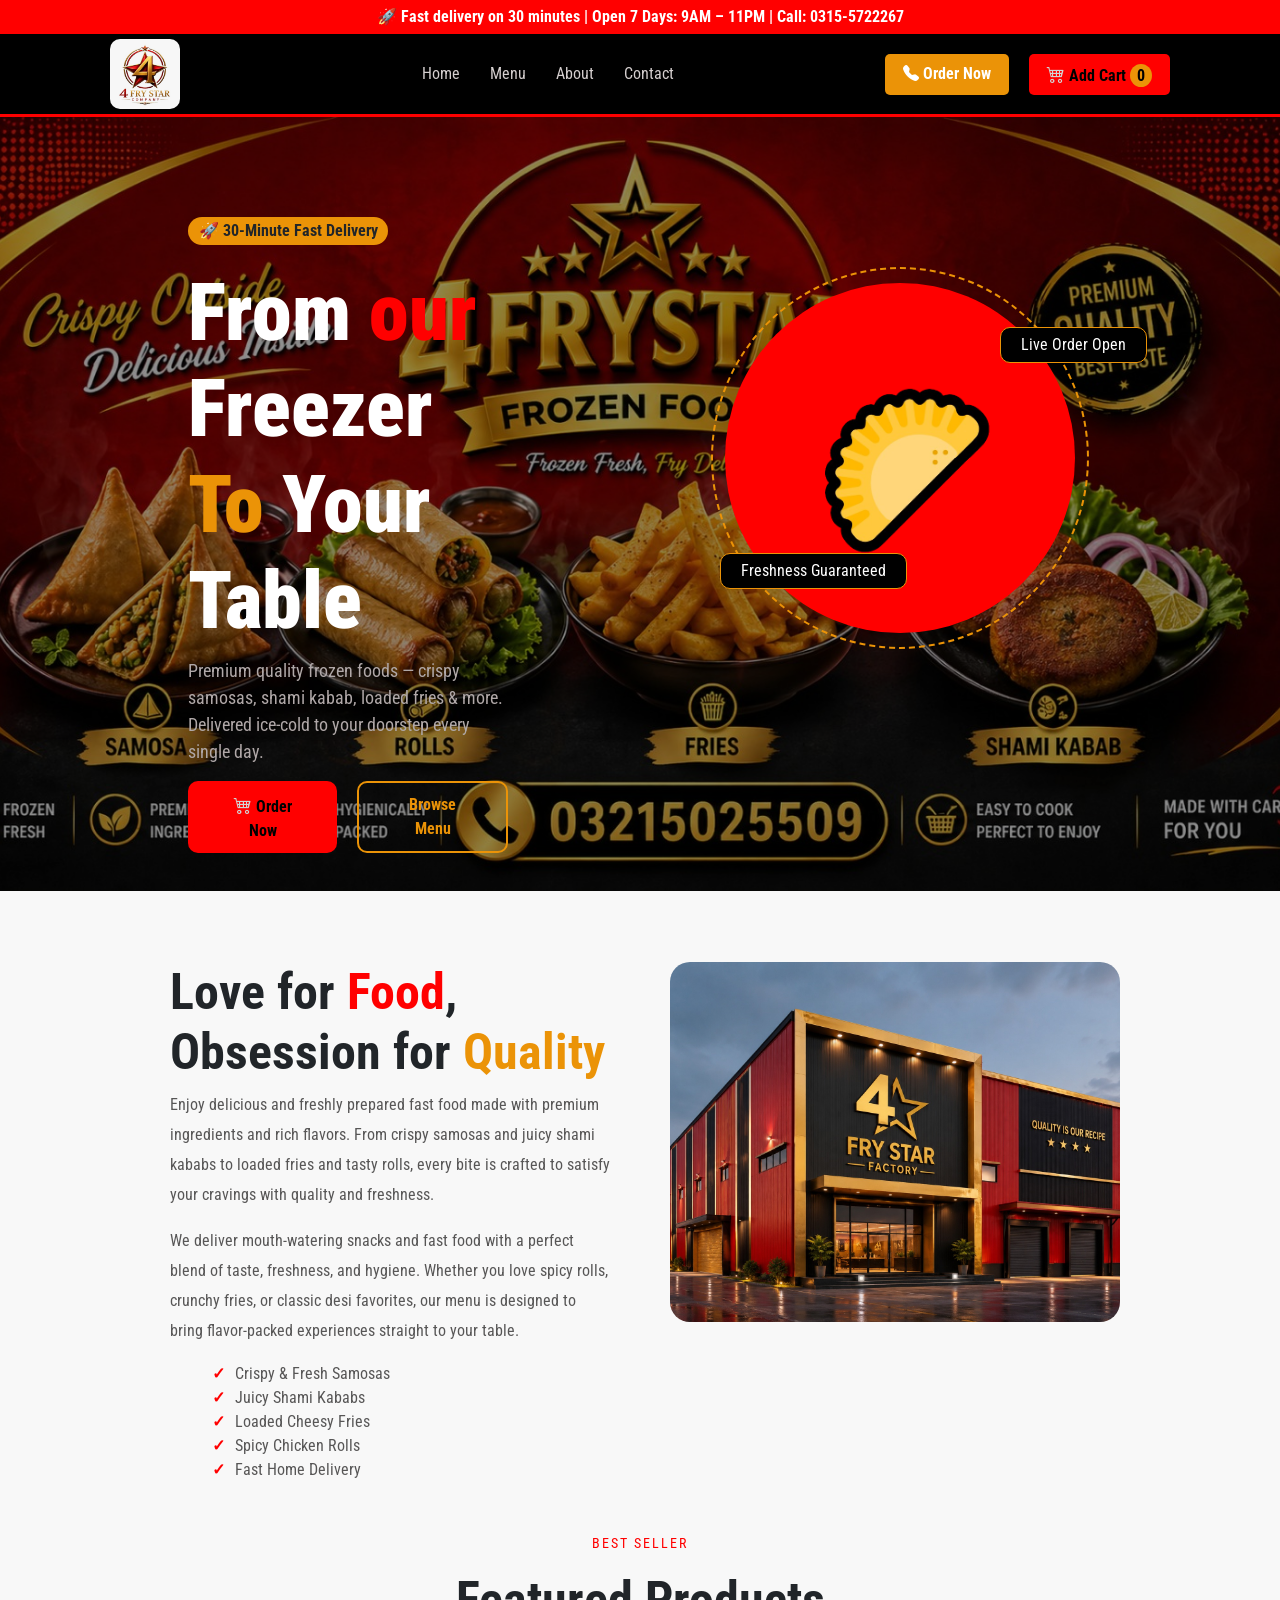
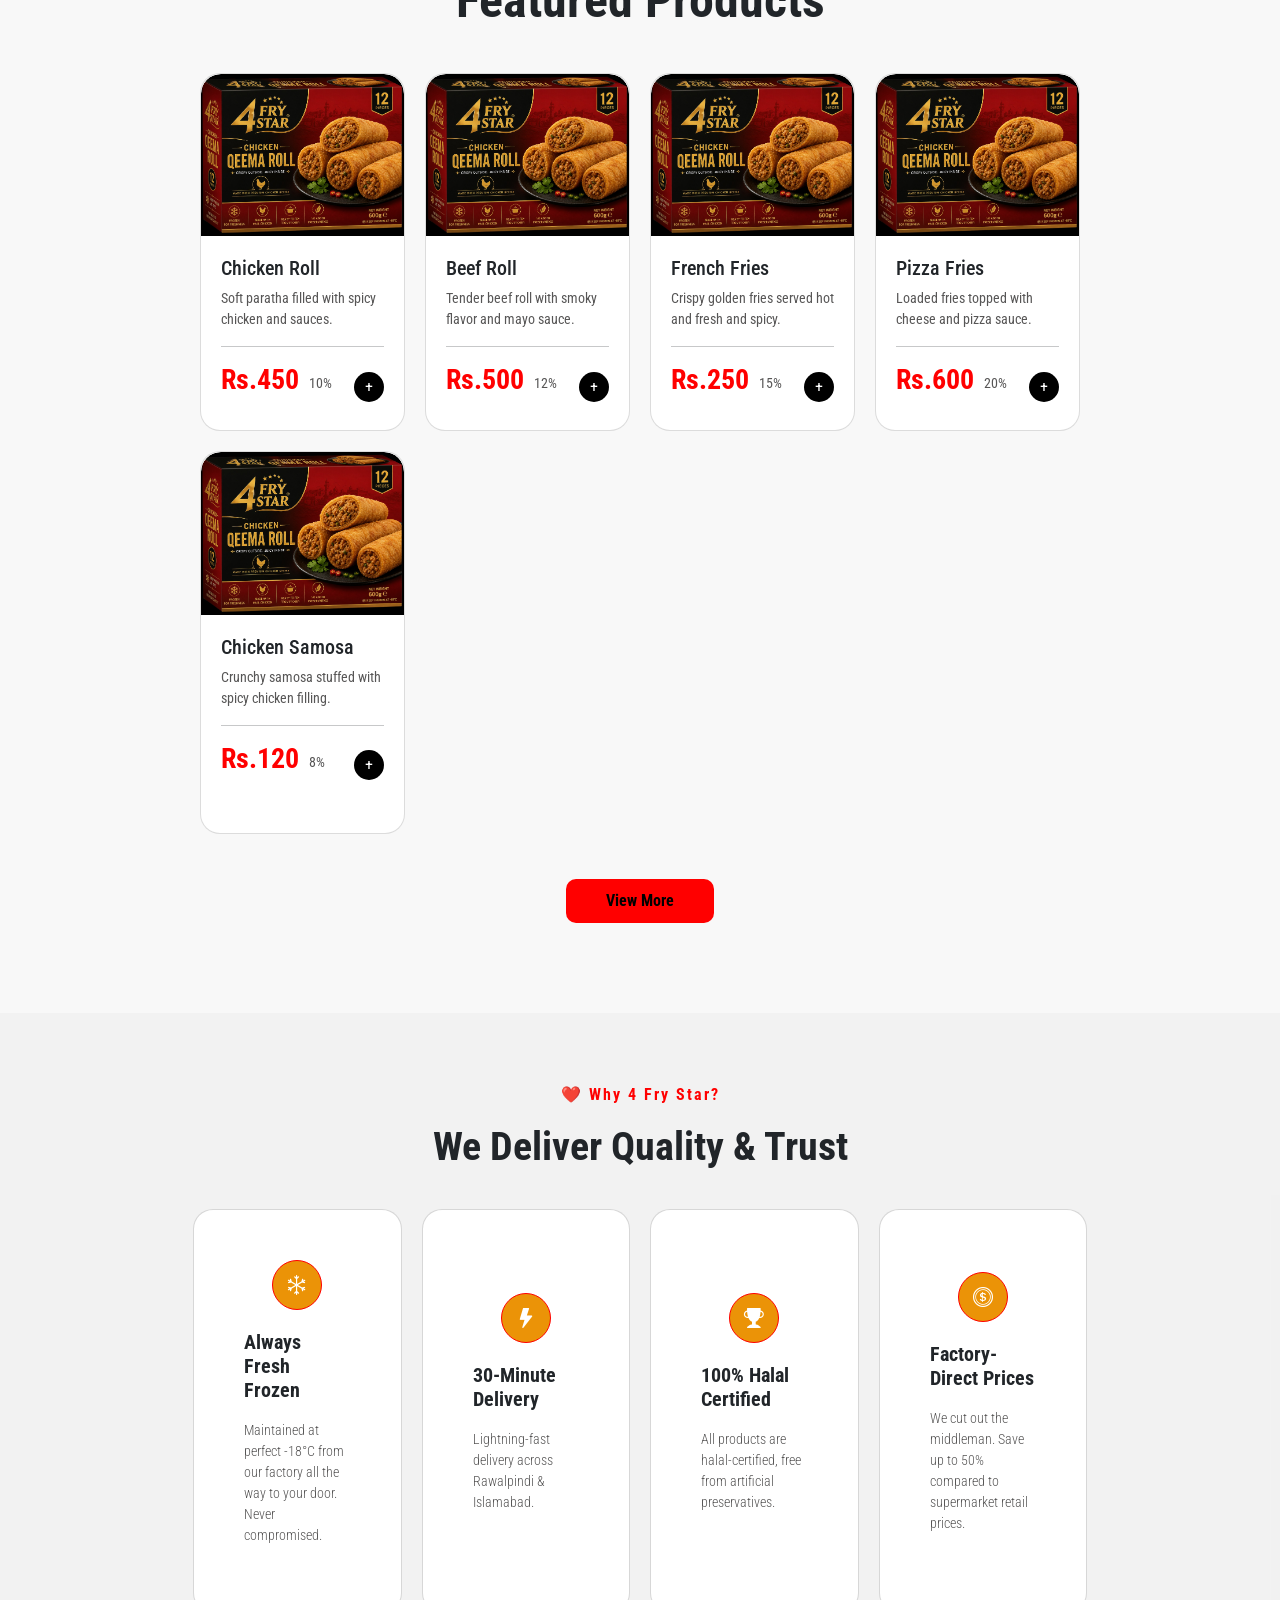
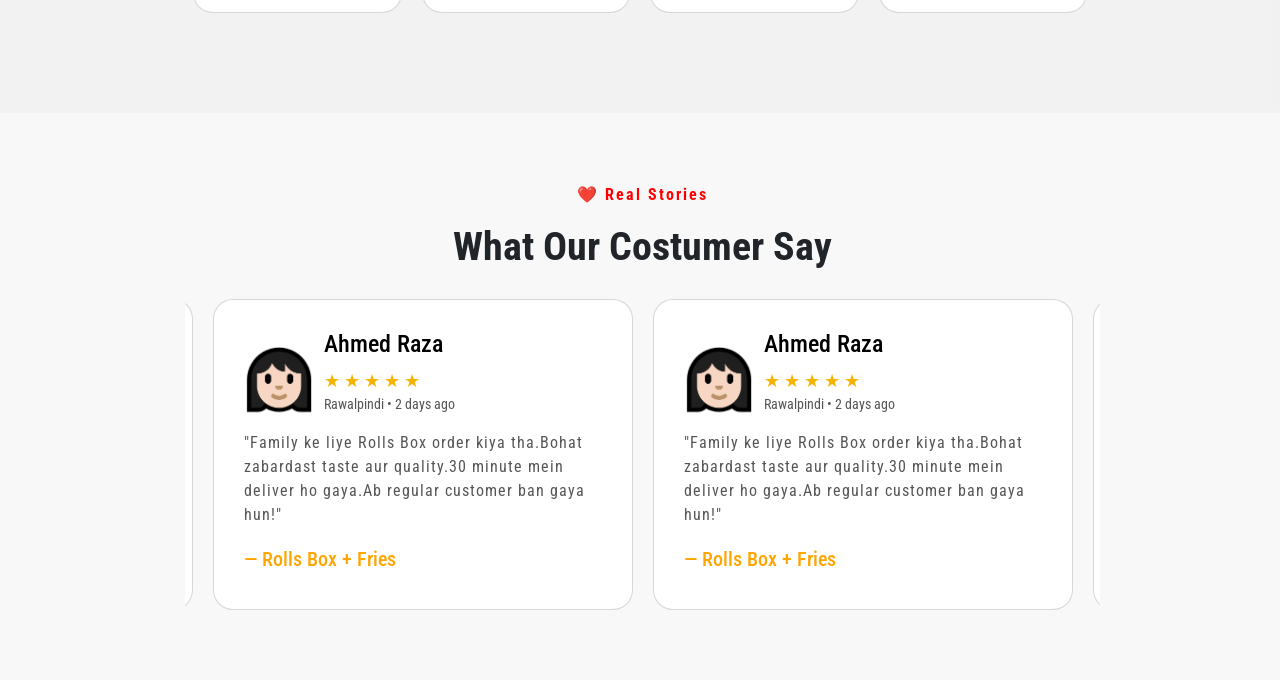
<file: index.html>
<!DOCTYPE html>
<html lang="en">
<head>
    <meta charset="UTF-8">
    <meta name="viewport" content="width=device-width, initial-scale=1.0">
    <title>Document</title>
    <link rel="preconnect" href="https://fonts.googleapis.com">
    <link rel="preconnect" href="https://fonts.gstatic.com" crossorigin>
    <link href="https://fonts.googleapis.com/css2?family=Roboto+Condensed:wght@300;400;500;700&display=swap" rel="stylesheet">
    <link href="https://cdn.jsdelivr.net/npm/bootstrap@5.2.3/dist/css/bootstrap.min.css" rel="stylesheet" integrity="sha384-rbsA2VBKQhggwzxH7pPCaAqO46MgnOM80zW1RWuH61DGLwZJEdK2Kadq2F9CUG65" crossorigin="anonymous">
    <link rel="stylesheet" href="https://cdn.jsdelivr.net/npm/bootstrap-icons@1.13.1/font/bootstrap-icons.min.css">
    <link rel="stylesheet" href="index.css">
</head>
<body>
    <header class="header">
        <p>🚀 Fast delivery on 30 minutes  |  Open 7 Days: 9AM – 11PM  |  Call: 0315-5722267</p>
    </header>
    <nav class="nav-con">
        <img src="logo.jpeg" alt="">
        <ul>
            <a href="index.html">Home</a>
            <a href="menu.html">Menu</a>
            <a href="about.html">About</a>
            <a href="contact.html">Contact</a>
        </ul>
        <div>
            <button class="order"><i class="bi bi-telephone-fill"></i> Order Now</button>
            <a href="cart.html" class="add-cart"><i class="bi bi-cart4"></i> Add Cart <span id="count">0</span></a>
        </div>
    </nav>
    
    <div class="hero-section">
        <div class="overlay">
            <div class="hero-left">
                <div class="delivery">🚀 30-Minute Fast Delivery</div>
                <h1>From  <span style="color: red;">our</span> Freezer  <span style="color: rgb(235, 147, 7);">To</span> Your Table</h1>
                <p>Premium quality frozen foods — crispy samosas, shami kabab, loaded fries & more. Delivered ice-cold to your doorstep every single day.</p>
                <div class="btn-con">
                    <button class="order-btn"><i class="bi bi-cart4"></i> Order Now</button>
                    <button class="browse-menu">Browse Menu</button>
                </div>
            </div>
            <div class="hero-right">
                <div class="deshed-border">
                    <div class="image-con">
                        <img src="hero-right.png">
                    </div>
                </div>
                <span class="live-order">Live Order Open</span>
                <span class="fresh">Freshness Guaranteed</span>
            </div>
            </div>
        </div>

        <div class="fry-star">
            <div class="about-content">
                <h1>Love for <span style="color: red;">Food</span>, Obsession for <span style="color: rgb(235, 147, 7);">Quality</span></h1>
                <p>Enjoy delicious and freshly prepared fast food made with premium ingredients and rich flavors. From crispy samosas and juicy shami kababs to loaded fries and tasty rolls, every bite is crafted to satisfy your cravings with quality and freshness.</p>
                <p>We deliver mouth-watering snacks and fast food with a perfect blend of taste, freshness, and hygiene. Whether you love spicy rolls, crunchy fries, or classic desi favorites, our menu is designed to bring flavor-packed experiences straight to your table.</p>
                <ul>
                    <li>Crispy & Fresh Samosas</li>
                    <li>Juicy Shami Kababs</li>
                    <li>Loaded Cheesy Fries</li>
                    <li>Spicy Chicken Rolls</li>
                    <li>Fast Home Delivery</li>
                </ul>
            </div>
            <div class="about-img">
                <img src="Factory-img.jpeg" alt="">
            </div>
        </div>
        
        <div class="product">
            <p>BEST SELLER</p>
            <h1>Featured Products</h1>
        </div>
        
        <div class="product-con"></div>

        <div class="more-item">
            <a href="menu.html" >View More</a>
        </div>

        <div class="trust-con">
            <div class="trust-div">
                <p>❤️ Why 4 Fry Star?</p>
                <h1>We Deliver Quality & Trust</h1>
            </div>
            <div class="trust-card">
                <div class="cardd">
                    <i class="bi bi-snow"></i>
                    <h5>Always Fresh Frozen</h5>
                    <p>Maintained at perfect -18°C from our factory all the way to your door. Never compromised.</p>
                </div>
                <div class="cardd">
                    <i class="bi bi-lightning-fill"></i>
                    <h5>30-Minute Delivery</h5>
                    <p>Lightning-fast delivery across Rawalpindi & Islamabad.</p>
                </div>
                <div class="cardd">
                    <i class="bi bi-trophy-fill"></i>
                    <h5>100% Halal Certified</h5>
                    <p>All products are halal-certified, free from artificial preservatives.</p>
                </div>
                <div class="cardd">
                    <i class="bi bi-coin"></i>
                    <h5>Factory-Direct Prices</h5>
                    <p>We cut out the middleman. Save up to 50% compared to supermarket retail prices.</p>
                </div>
            </div>
        </div>

        <div class="review-con">
            <div class="review-head">
                <div class="trust-div">
                    <p>❤️ Real Stories</p>
                    <h1>What Our Costumer Say</h1>
                </div>
            </div>
            <div class="reviews">
                <div class="review-card">
                    <div class="profile-con">
                        <img src="r-pic.png" class="profile-img">
                        <div class="profile-data">
                            <h2>Ahmed Raza</h2>
                            <div class="stars"> ★ ★ ★ ★ ★</div>
                            <p>Rawalpindi • 2 days ago</p>
                        </div>
                    </div>
                    <div class="review-text">
                        "Family ke liye Rolls Box order kiya tha.Bohat zabardast taste aur quality.30 minute mein deliver ho gaya.Ab regular customer ban gaya hun!"
                    </div>
                    <h3 class="food-name">— Rolls Box + Fries</h3>
                </div>
                <div class="review-card">
                    <div class="profile-con">
                        <img src="r-2.png" class="profile-img">
                        <div class="profile-data">
                            <h2>Ahmed Raza</h2>
                            <div class="stars"> ★ ★ ★ ★ ★</div>
                            <p>Rawalpindi • 2 days ago</p>
                        </div>
                    </div>
                    <div class="review-text">
                        "Family ke liye Rolls Box order kiya tha.Bohat zabardast taste aur quality.30 minute mein deliver ho gaya.Ab regular customer ban gaya hun!"
                    </div>
                    <h3 class="food-name">— Rolls Box + Fries</h3>
                </div>
                <div class="review-card">
                    <div class="profile-con">
                        <img src="r-2.png" class="profile-img">
                        <div class="profile-data">
                            <h2>Ahmed Raza</h2>
                            <div class="stars"> ★ ★ ★ ★ ★</div>
                            <p>Rawalpindi • 2 days ago</p>
                        </div>
                    </div>
                    <div class="review-text">
                        "Family ke liye Rolls Box order kiya tha.Bohat zabardast taste aur quality.30 minute mein deliver ho gaya.Ab regular customer ban gaya hun!"
                    </div>
                    <h3 class="food-name">— Rolls Box + Fries</h3>
                </div>
                <div class="review-card">
                    <div class="profile-con">
                        <img src="r-2.png" class="profile-img">
                        <div class="profile-data">
                            <h2>Ahmed Raza</h2>
                            <div class="stars"> ★ ★ ★ ★ ★</div>
                            <p>Rawalpindi • 2 days ago</p>
                        </div>
                    </div>
                    <div class="review-text">
                        "Family ke liye Rolls Box order kiya tha.Bohat zabardast taste aur quality.30 minute mein deliver ho gaya.Ab regular customer ban gaya hun!"
                    </div>
                    <h3 class="food-name">— Rolls Box + Fries</h3>
                </div>
                <div class="review-card">
                    <div class="profile-con">
                        <img src="r-pic.png" class="profile-img">
                        <div class="profile-data">
                            <h2>Ahmed Raza</h2>
                            <div class="stars"> ★ ★ ★ ★ ★</div>
                            <p>Rawalpindi • 2 days ago</p>
                        </div>
                    </div>
                    <div class="review-text">
                        "Family ke liye Rolls Box order kiya tha.Bohat zabardast taste aur quality.30 minute mein deliver ho gaya.Ab regular customer ban gaya hun!"
                    </div>
                    <h3 class="food-name">— Rolls Box + Fries</h3>
                </div>
                <div class="review-card">
                    <div class="profile-con">
                        <img src="r-pic.png" class="profile-img">
                        <div class="profile-data">
                            <h2>Ahmed Raza</h2>
                            <div class="stars"> ★ ★ ★ ★ ★</div>
                            <p>Rawalpindi • 2 days ago</p>
                        </div>
                    </div>
                    <div class="review-text">
                        "Family ke liye Rolls Box order kiya tha.Bohat zabardast taste aur quality.30 minute mein deliver ho gaya.Ab regular customer ban gaya hun!"
                    </div>
                    <h3 class="food-name">— Rolls Box + Fries</h3>
                </div>
            </div>
        </div>
        

<script src="index.js"></script>
</body>
</html>
</file>
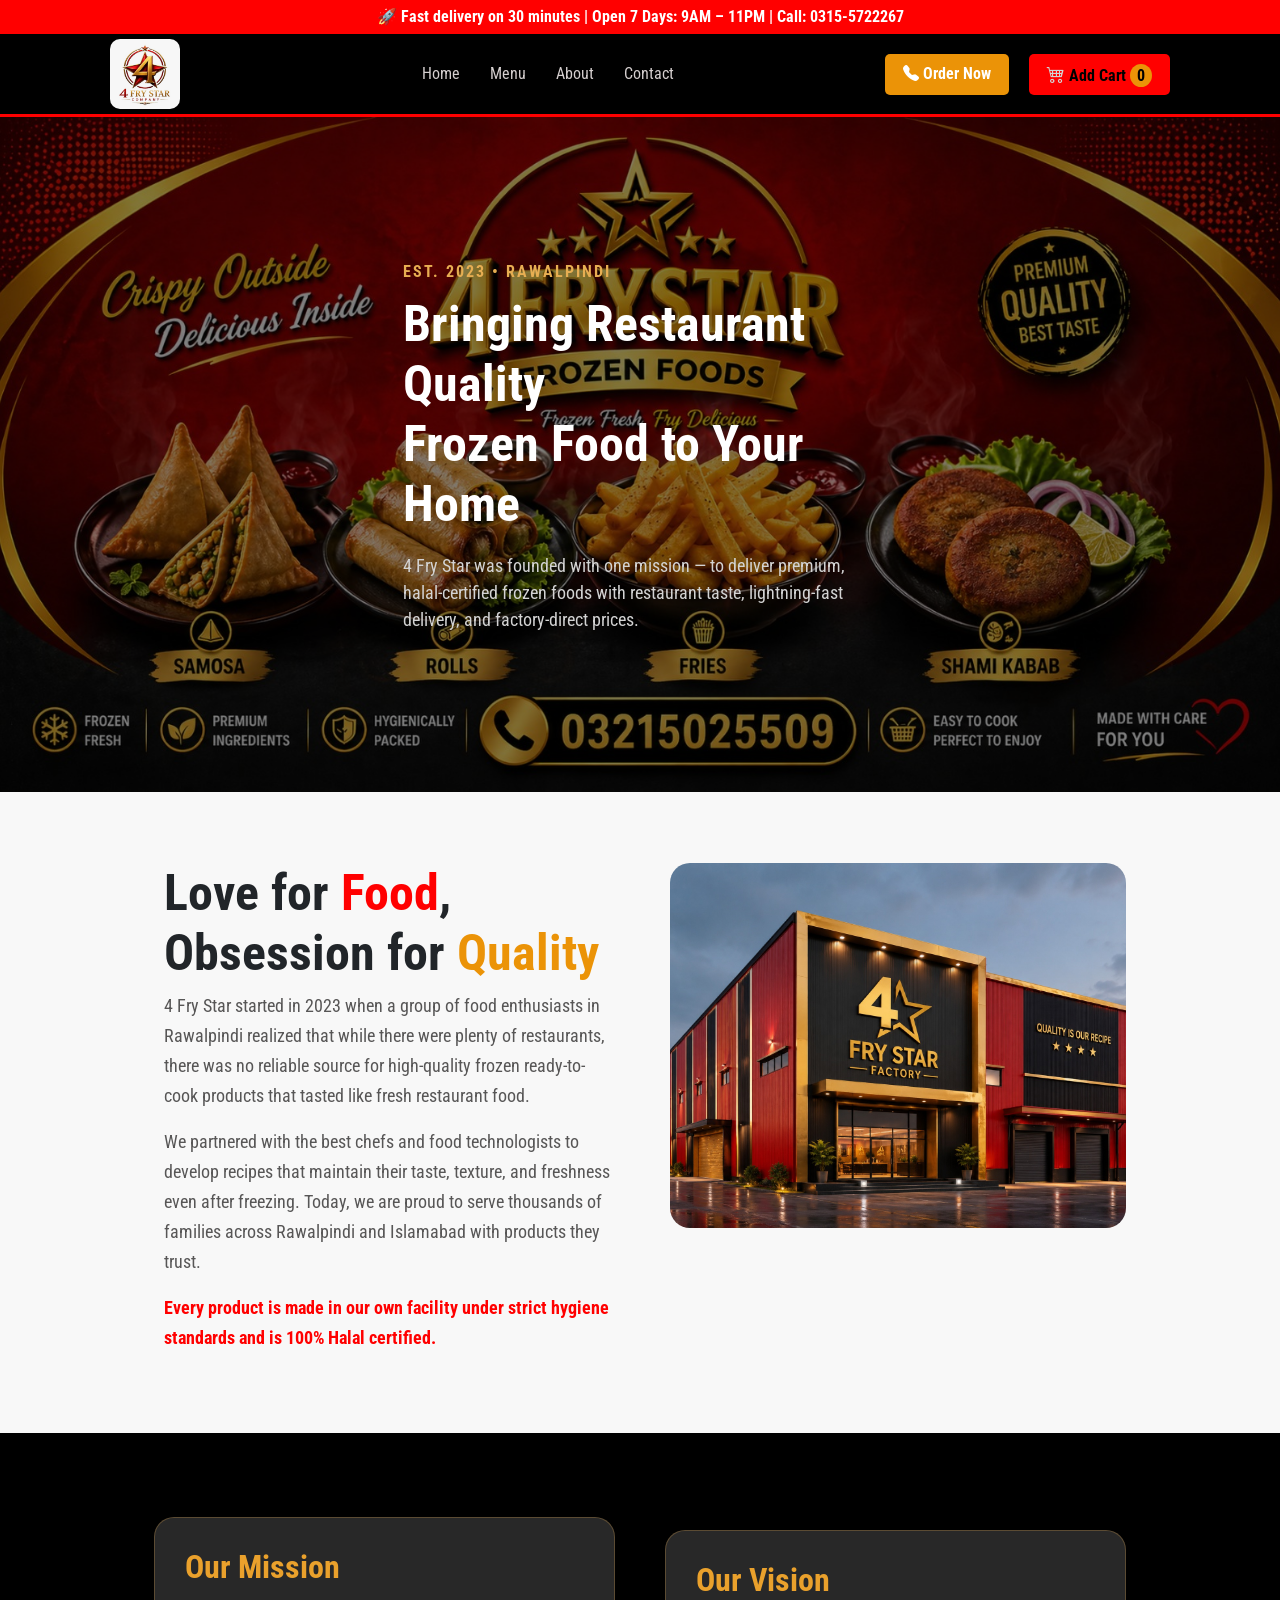
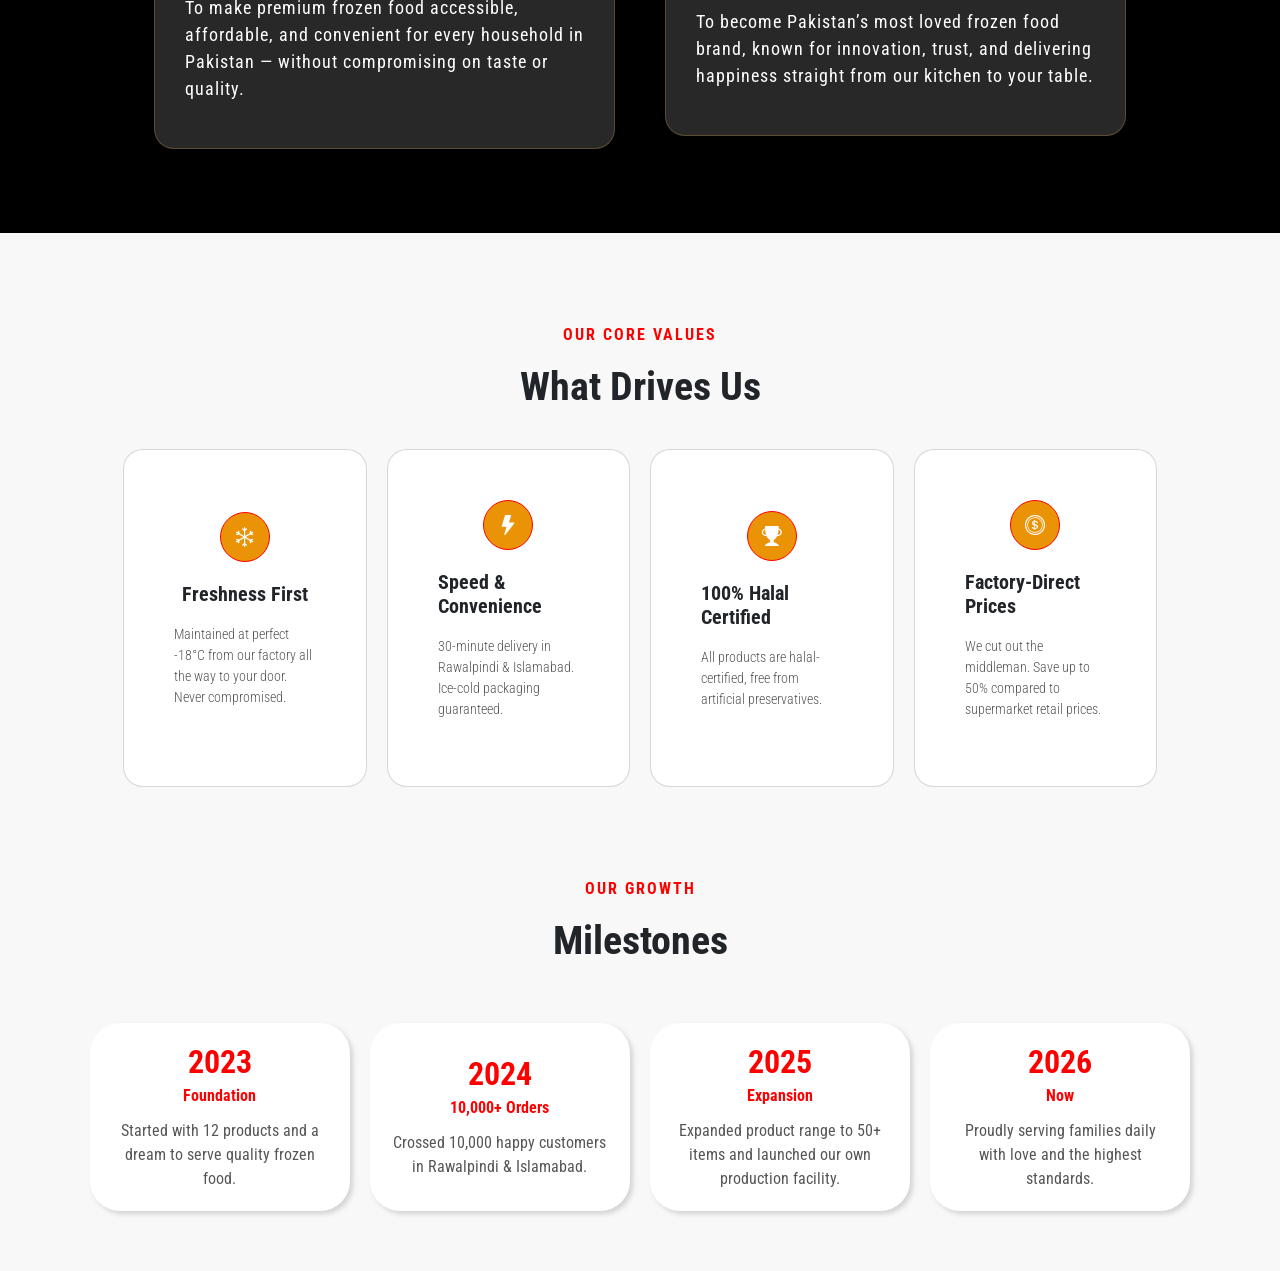
<file: about.html>
<!DOCTYPE html>
<html lang="en">
<head>
    <meta charset="UTF-8">
    <meta name="viewport" content="width=device-width, initial-scale=1.0">
    <title>Document</title>
    <link rel="preconnect" href="https://fonts.googleapis.com">
    <link rel="preconnect" href="https://fonts.gstatic.com" crossorigin>
    <link href="https://fonts.googleapis.com/css2?family=Roboto+Condensed:wght@300;400;500;700&display=swap" rel="stylesheet">
    <link href="https://cdn.jsdelivr.net/npm/bootstrap@5.2.3/dist/css/bootstrap.min.css" rel="stylesheet" integrity="sha384-rbsA2VBKQhggwzxH7pPCaAqO46MgnOM80zW1RWuH61DGLwZJEdK2Kadq2F9CUG65" crossorigin="anonymous">
    <link rel="stylesheet" href="https://cdn.jsdelivr.net/npm/bootstrap-icons@1.13.1/font/bootstrap-icons.min.css">
    <link rel="stylesheet" href="about.css">
</head>
<body>
    <header class="header">
        <p>🚀 Fast delivery on 30 minutes  |  Open 7 Days: 9AM – 11PM  |  Call: 0315-5722267</p>
    </header>
    <nav class="nav-con">
        <img src="logo.jpeg" alt="">
        <ul>
            <a href="index.html">Home</a>
            <a href="menu.html">Menu</a>
            <a href="about.html">About</a>
            <a href="contact.html">Contact</a>
        </ul>
        <div>
            <button class="order"><i class="bi bi-telephone-fill"></i> Order Now</button>
            <a href="cart.html" class="add-cart"><i class="bi bi-cart4"></i> Add Cart <span id="count">0</span></a>
        </div>
    </nav>

    <div class="hero-section">
        <div class="overlay">
            <div class="overlay-div">
                <span>EST. 2023 • RAWALPINDI</span>
                <h1>Bringing Restaurant Quality <br>Frozen Food to Your Home</h1>
                <p>4 Fry Star was founded with one mission — to deliver premium, halal-certified frozen foods with restaurant taste, lightning-fast delivery, and factory-direct prices.</p>
            </div>
        </div>
    </div>

    <div class="fry-star">
        <div class="about-content">
            <h1>Love for <span style="color: red;">Food</span>, Obsession for <span style="color: rgb(235, 147, 7);">Quality</span></h1>
            <p>4 Fry Star started in 2023 when a group of food enthusiasts in Rawalpindi realized that while there were plenty of restaurants, there was no reliable source for high-quality frozen ready-to-cook products that tasted like fresh restaurant food.</p>
            <p>We partnered with the best chefs and food technologists to develop recipes that maintain their taste, texture, and freshness even after freezing. Today, we are proud to serve thousands of families across Rawalpindi and Islamabad with products they trust.</p>
            <p style="color: red; font-weight: bold;">Every product is made in our own facility under strict hygiene standards and is 100% Halal certified.</p>
        </div>
        <div class="about-img">
            <img src="Factory-img.jpeg" alt="">
        </div>
    </div>

    <div class="goals-con">
        <div class="goals">
            <div class="mission">
                <h2>Our Mission</h2>
                <p>To make premium frozen food accessible, affordable, and convenient for every household in Pakistan — without compromising on taste or quality.</p>
            </div>
            <div class="mission">
                <h2>Our Vision</h2>
                <p>To become Pakistan’s most loved frozen food brand, known for innovation, trust, and delivering happiness straight from our kitchen to your table.</p>
            </div>
        </div>
    </div>

    <div class="trust-con">
            <div class="trust-div">
                <p>OUR CORE VALUES</p>
                <h1>What Drives Us</h1>
            </div>
            <div class="trust-card">
                <div class="cardd">
                    <i class="bi bi-snow"></i>
                    <h5>Freshness First</h5>
                    <p>Maintained at perfect -18°C from our factory all the way to your door. Never compromised.</p>
                </div>
                <div class="cardd">
                    <i class="bi bi-lightning-fill"></i>
                    <h5>Speed & Convenience</h5>
                    <p>30-minute delivery in Rawalpindi & Islamabad. Ice-cold packaging guaranteed.</p>
                </div>
                <div class="cardd">
                    <i class="bi bi-trophy-fill"></i>
                    <h5>100% Halal Certified</h5>
                    <p>All products are halal-certified, free from artificial preservatives.</p>
                </div>
                <div class="cardd">
                    <i class="bi bi-coin"></i>
                    <h5>Factory-Direct Prices</h5>
                    <p>We cut out the middleman. Save up to 50% compared to supermarket retail prices.</p>
                </div>
            </div>
        </div>

        <div class="growth-con">
            <div class="trust-div">
                <p>OUR GROWTH</p>
                <h1>Milestones</h1>
            </div>
            <div class="counter-card">
                <div class="card">
                    <h2>2023</h2>
                    <p>Foundation</p>
                    <span>Started with 12 products and a dream to serve quality frozen food.</span>
                </div>
                <div class="card">
                    <h2>2024</h2>
                    <p>10,000+ Orders</p>
                    <span>Crossed 10,000 happy customers in Rawalpindi & Islamabad.</span>
                </div>
                <div class="card">
                    <h2>2025</h2>
                    <p>Expansion</p>
                    <span>Expanded product range to 50+ items and launched our own production facility.</span>
                </div>
                <div class="card">
                    <h2>2026</h2> 
                    <p>Now</p>  
                    <span>Proudly serving families daily with love and the highest standards.</span>
                </div>
            </div>
        </div>

    <script src="about.js"></script>
</body>
</html>
</file>
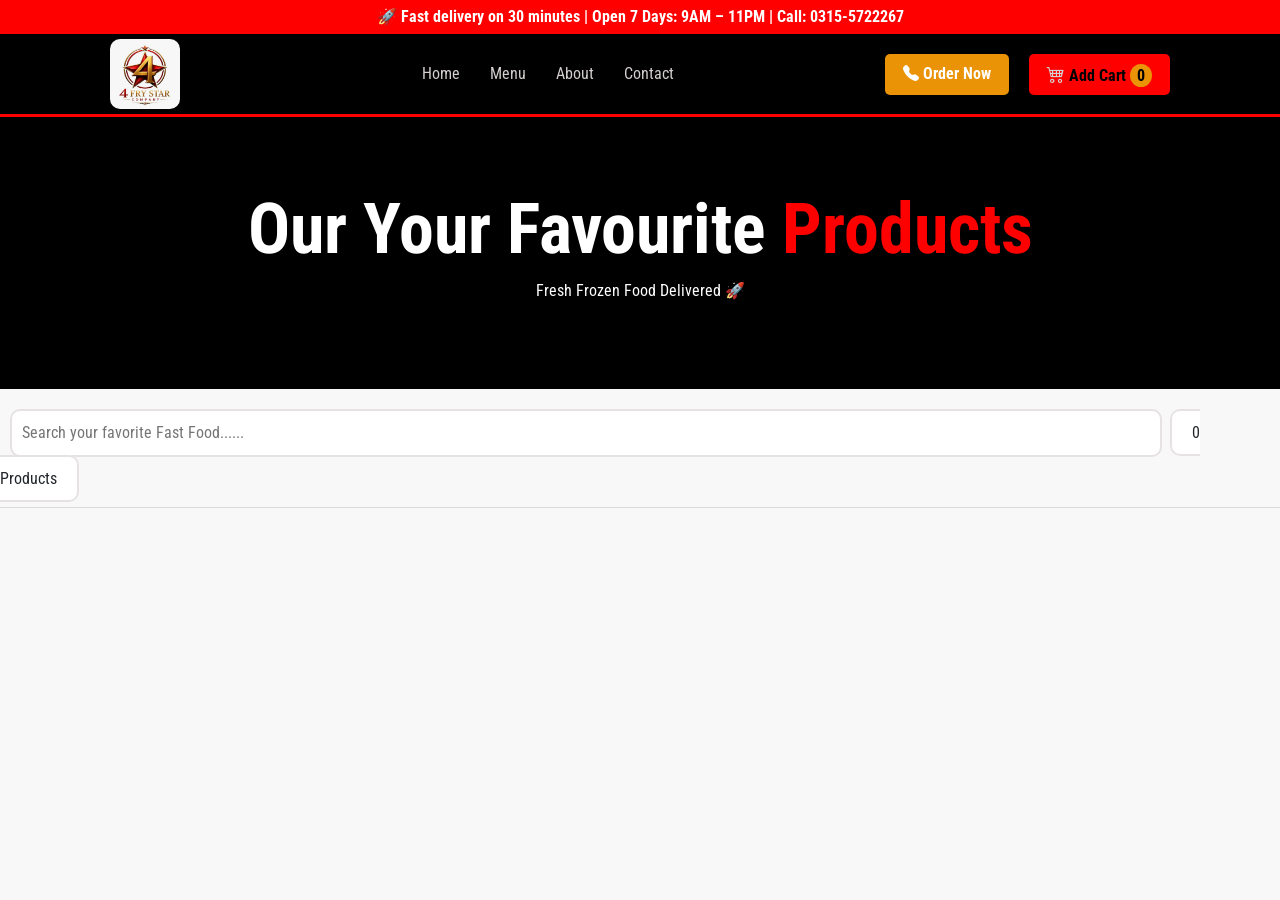
<file: cart.html>
<!DOCTYPE html>
<html lang="en">
<head>
    <meta charset="UTF-8">
    <meta name="viewport" content="width=device-width, initial-scale=1.0">
    <title>Document</title>
    <link rel="preconnect" href="https://fonts.googleapis.com">
    <link rel="preconnect" href="https://fonts.gstatic.com" crossorigin>
    <link href="https://fonts.googleapis.com/css2?family=Roboto+Condensed:wght@300;400;500;700&display=swap" rel="stylesheet">
    <link href="https://cdn.jsdelivr.net/npm/bootstrap@5.2.3/dist/css/bootstrap.min.css" rel="stylesheet" integrity="sha384-rbsA2VBKQhggwzxH7pPCaAqO46MgnOM80zW1RWuH61DGLwZJEdK2Kadq2F9CUG65" crossorigin="anonymous">
    <link rel="stylesheet" href="https://cdn.jsdelivr.net/npm/bootstrap-icons@1.13.1/font/bootstrap-icons.min.css">
    <link rel="stylesheet" href="cart.css">
</head>
<body>
    <header class="header">
        <p>🚀 Fast delivery on 30 minutes  |  Open 7 Days: 9AM – 11PM  |  Call: 0315-5722267</p>
    </header>
    <nav class="nav-con">
        <img src="logo.jpeg" alt="">
        <ul>
            <a href="index.html">Home</a>
            <a href="menu.html">Menu</a>
            <a href="about.html">About</a>
            <a href="contact.html">Contact</a>
        </ul>
        <div>
            <button class="order"><i class="bi bi-telephone-fill"></i> Order Now</button>
            <a href="cart.html" class="add-cart"><i class="bi bi-cart4"></i> Add Cart <span id="count">0</span></a>
        </div>
    </nav>

    <div class="hero-section">
        <h1>Our Your Favourite <span style="color: red;">Products</span></h1>
        <p>Fresh Frozen Food Delivered 🚀</p>
    </div>

    <input type="text" id="input" placeholder="Search your favorite Fast Food......">
    <span class="p-count-con"><span class="p-count">0</span> Products</span>
    <hr style="color: rgba(129, 126, 126, 0.968);">

    <div class="cart-container"></div>

    <script src="cart.js"></script>
</body>
</html>
</file>
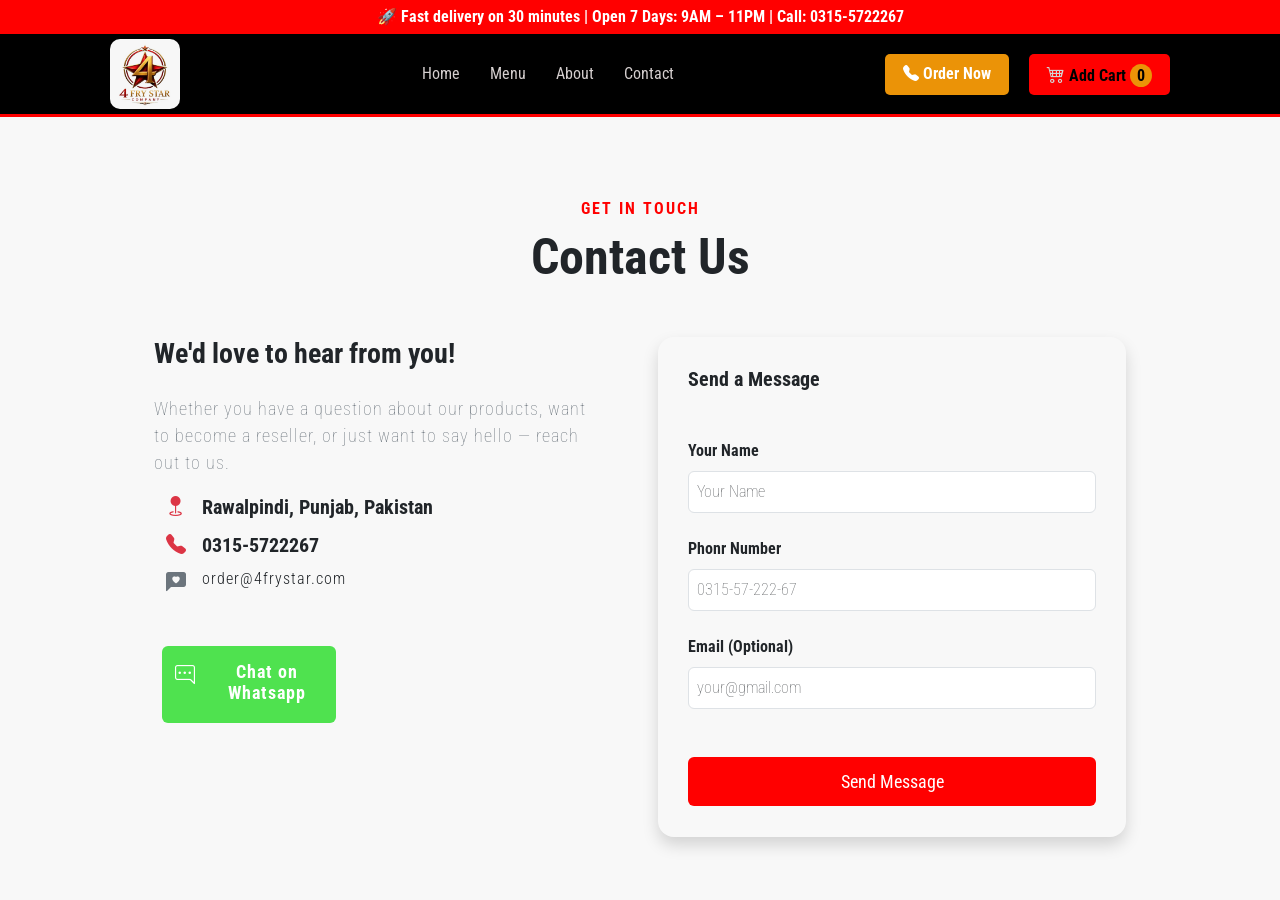
<file: contact.html>
<!DOCTYPE html>
<html lang="en">
<head>
    <meta charset="UTF-8">
    <meta name="viewport" content="width=device-width, initial-scale=1.0">
    <title>Document</title>
    <link rel="preconnect" href="https://fonts.googleapis.com">
    <link rel="preconnect" href="https://fonts.gstatic.com" crossorigin>
    <link href="https://fonts.googleapis.com/css2?family=Roboto+Condensed:wght@300;400;500;700&display=swap" rel="stylesheet">
    <link href="https://cdn.jsdelivr.net/npm/bootstrap@5.2.3/dist/css/bootstrap.min.css" rel="stylesheet" integrity="sha384-rbsA2VBKQhggwzxH7pPCaAqO46MgnOM80zW1RWuH61DGLwZJEdK2Kadq2F9CUG65" crossorigin="anonymous">
    <link rel="stylesheet" href="https://cdn.jsdelivr.net/npm/bootstrap-icons@1.13.1/font/bootstrap-icons.min.css">
    <link rel="stylesheet" href="contact.css">
</head>
<body>
    <header class="header">
        <p>🚀 Fast delivery on 30 minutes  |  Open 7 Days: 9AM – 11PM  |  Call: 0315-5722267</p>
    </header>
    <nav class="nav-con">
        <img src="logo.jpeg" alt="">
        <ul>
            <a href="index.html">Home</a>
            <a href="menu.html">Menu</a>
            <a href="about.html">About</a>
            <a href="contact.html">Contact</a>
        </ul>
        <div>
            <button class="order"><i class="bi bi-telephone-fill"></i> Order Now</button>
            <a href="cart.html" class="add-cart"><i class="bi bi-cart4"></i> Add Cart <span id="count">0</span></a>
        </div>
    </nav>

    <div class="trust-div">
        <p>GET IN TOUCH</p>
        <h1>Contact Us</h1>
     </div>

     <div class="contact-con">
        <div class="contact-left">
            <h3 class="fw-bold">We'd love to hear from you!</h3>
            <p class="mt-4 text-secondary fw-lighter" style="letter-spacing: 1px; font-size: 18px;">Whether you have a question about our products, want to become a reseller, or just want to say hello — reach out to us.</p>
            <div class="d-flex container justify-content-start align-items-center gap-3 ">
                <i class="bi bi-geo-fill text-danger mb-2" style="font-size: 20px;"></i>
                <h5 class="fw-bold"> Rawalpindi, Punjab, Pakistan</h5>
            </div>
            <div class="d-flex container justify-content-start align-items-center gap-3">
                <i class="bi bi-telephone-fill text-danger mb-2" style="font-size: 20px;"></i>
                <h5 class="fw-bold">0315-5722267</h5>
            </div>
            <div class="d-flex container justify-content-start align-items-center gap-3">
                <i class="bi bi-chat-left-heart-fill text-secondary" style="font-size: 20px;"></i>
                <h5 class="fw-light" style="font-size: 16px; letter-spacing: 1px;">order@4frystar.com</h5>
            </div>
            <button class="btn btn1 container d-flex justify-content-center align-items-centermt-5 m-2 mt-5 gap-3" >
                <i class="bi bi-chat-right-dots py-1 mt-1" style="font-size: 20px; color: white;"></i>
                <h5 class="fw-light py-1 fw-bold mt-1" style="font-size: 18px; letter-spacing: 1px; color: white;">Chat on Whatsapp</h5>
            </button>
        </div>
        <div class="contact-right  shadow rounded-4">
            <h5 class="fw-bolder text-dark">Send a Message</h5>
            <form action="" method="POST">
                <div class="form-group mt-5">
                    <label for="" class="form-label fw-bold">Your Name</label>
                    <input type="text" class="form-control p-2 text-secondary fw-lighter" placeholder="Your Name">
                </div>
                <div class="form-group mt-4">
                    <label for="" class="form-label fw-bold">Phonr Number</label>
                    <input type="number" class="form-control p-2 fw-lighter text-secondary" placeholder="0315-57-222-67">
                </div>
                <div class="form-group mt-4">
                    <label for="" class="form-label fw-bold">Email (Optional)</label>
                    <input type="email" class="form-control p-2 fw-lighter text-secondary" placeholder="your@gmail.com">
                </div>
                <div class="mt-4">
                    <button class="btn w-100 mt-4" style="background-color: red; color: white; font-size: 18px; padding: 10px;">Send Message</button>
                </div>
                
            </form>
        </div>
     </div>

</body>
</html>
</file>
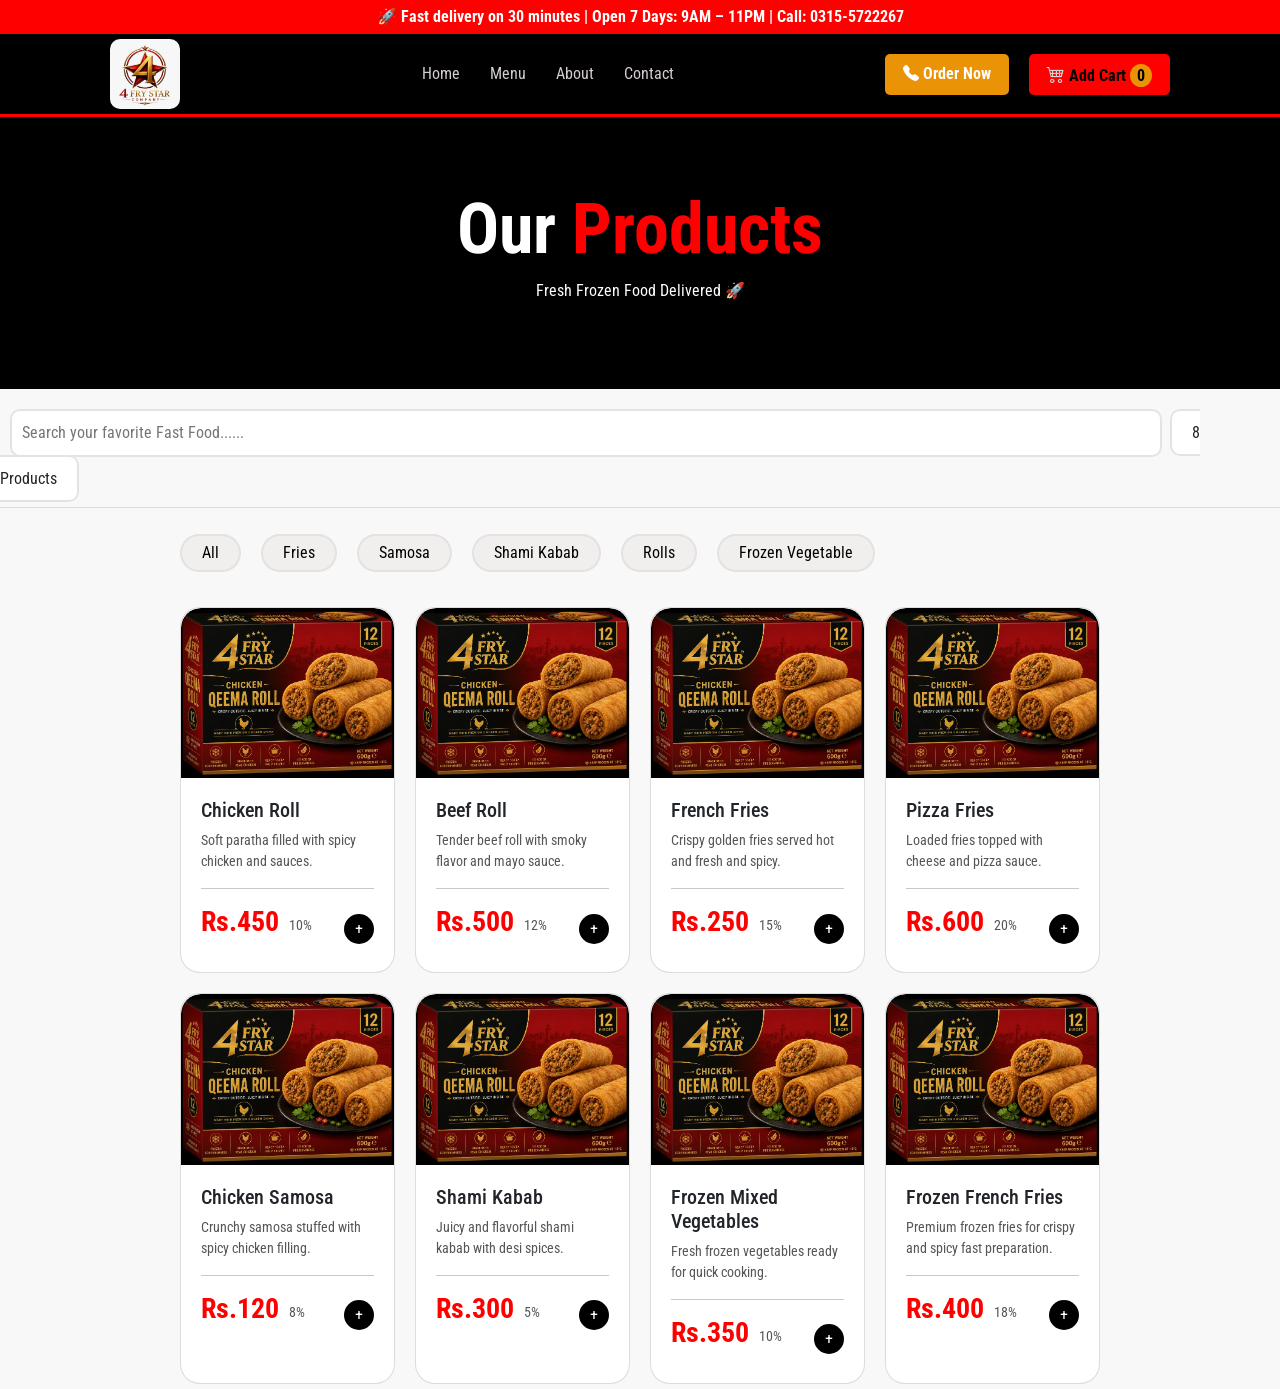
<file: menu.html>
<!DOCTYPE html>
<html lang="en">
<head>
    <meta charset="UTF-8">
    <meta name="viewport" content="width=device-width, initial-scale=1.0">
    <title>Document</title>
    <link rel="preconnect" href="https://fonts.googleapis.com">
    <link rel="preconnect" href="https://fonts.gstatic.com" crossorigin>
    <link href="https://fonts.googleapis.com/css2?family=Roboto+Condensed:wght@300;400;500;700&display=swap" rel="stylesheet">
    <link href="https://cdn.jsdelivr.net/npm/bootstrap@5.2.3/dist/css/bootstrap.min.css" rel="stylesheet" integrity="sha384-rbsA2VBKQhggwzxH7pPCaAqO46MgnOM80zW1RWuH61DGLwZJEdK2Kadq2F9CUG65" crossorigin="anonymous">
    <link rel="stylesheet" href="https://cdn.jsdelivr.net/npm/bootstrap-icons@1.13.1/font/bootstrap-icons.min.css">
    <link rel="stylesheet" href="menu.css">
</head>
<body>
    
    <header class="header">
        <p>🚀 Fast delivery on 30 minutes  |  Open 7 Days: 9AM – 11PM  |  Call: 0315-5722267</p>
    </header>
    <nav class="nav-con">
        <img src="logo.jpeg" alt="">
        <ul>
            <a href="index.html">Home</a>
            <a href="menu.html">Menu</a>
            <a href="about.html">About</a>
            <a href="contact.html">Contact</a>
        </ul>
        <div>
            <button class="order"><i class="bi bi-telephone-fill"></i> Order Now</button>
            <a href="cart.html" class="add-cart"><i class="bi bi-cart4"></i> Add Cart <span id="count">0</span></a>
        </div>
    </nav>

    <div class="hero-section">
        <h1>Our <span style="color: red;">Products</span></h1>
        <p>Fresh Frozen Food Delivered 🚀</p>
    </div>
     
    <input type="text" id="input" placeholder="Search your favorite Fast Food......">
    <span class="p-count-con"><span class="p-count">0</span> Products</span>
    <hr style="color: rgba(129, 126, 126, 0.968);">

    <div class="btn-con">
    <button class="button" data-category="all">All</button>
    <button class="button" data-category="fries">Fries</button>
    <button class="button" data-category="samosa">Samosa</button>
    <button class="button" data-category="kabab">Shami Kabab</button>
    <button class="button" data-category="roll">Rolls</button>
    <button class="button" data-category="vegetable">Frozen Vegetable</button>
    </div>

    <div class="product-con"></div>

    <script src="menu.js"></script>
</body>
</html>
</file>
<file: index.css>
body{
        font-family: 'Roboto Condensed', sans-serif;
        background-color: #f5f5f5aa;
    }
    .header{
        background-color: red;
        color: white;
        font-weight: bold;
        text-align: center;
        padding: 5px;
    }
    .nav-con{
        display: flex;
        justify-content: space-around;
        align-items: center;
        background-color: black;
        border-bottom: 3px solid red;
        padding: 5px;
        margin-top: -16px;
        position: sticky;
        top: 0;
        z-index: 999;
    }
    .nav-con img{
        width: 70px;
        border-radius: 10px;
    }
    .nav-con ul{
        display: flex;
        justify-content: center;
        align-items: center;
        list-style-type: none;
        gap: 30px;
        margin-top: 16px;
    }
    .nav-con ul a{
        color: rgb(213, 207, 207);
        text-decoration: none;
    }
    .nav-con div{
        display: flex;
        gap: 20px;
    }
    .order{
        background-color: rgb(235, 147, 7);
        border: none;
        padding: 7px 18px;
        border-radius: 5px;
        color: white;
        font-weight: bold;
    }
    .add-cart{
        background-color: red;
        border: none;
        padding: 7px 18px;
        border-radius: 5px;
        color: black;
        font-weight: bold;
        text-decoration: none;
    }
    .add-cart:hover{
        color: black;
    }
    .add-cart i{
        color: lightgray;
        font-size: 18px;
    }
    .add-cart span{
        padding: 2px 7px;
        background-color: rgb(235, 147, 7);
        border-radius: 50%;
    }
    .hero-section{
        background-image: url('hero-section.png');
        background-position: center;
        background-repeat: no-repeat;
        background-size: cover;
        width: 100%;
        height: 86vh;
        position: relative; 
    }
    .overlay{
        width: 100%;
        height: 86vh;
        background-color: rgba(0, 0, 0, 0.437);
        position: absolute;
        top: 0;
        left: 0;
        display: flex;
        justify-content: center;
        align-items: start;
        gap: 200px;
    }
    .hero-left{
        width: 25%;
        margin-top: 100px;
    }
    .delivery{
        background-color: rgb(235, 147, 7);
        width: 200px;
        text-align: center;
        padding: 2px;
        font-weight: bold;
        border-radius: 20px;
    }
    .hero-left h1{
        color: white;
        margin-top: 20px;
        font-size: 80px;
        font-weight: 900;
    }
    .hero-left p{
        color: rgb(176, 168, 168);
        font-size: 18px;
    }
    .btn-con{
        display: flex;
        gap: 20px;
    }
    .order-btn{
        background-color: red;
        font-weight: bold;
        padding: 10px 30px;
        border: none;
        border-radius: 10px;

    }
    .order-btn i{
        color: lightgray;
        font-size: 18px;
    }
    .browse-menu{
        color: rgb(235, 147, 7);
        background-color: transparent;
        font-weight: bold;
        padding: 10px 30px;
        border: 2px solid rgb(235, 147, 7);
        border-radius: 10px;
    }
    .hero-right{
        width: 30%;
        margin-top: 150px;  
        display: flex;
        justify-content: center;
        align-items: center;
        position: relative;
    }
    .deshed-border{
        border: 2px dashed rgb(235, 147, 7);
        padding: 14px 12px;
        border-radius: 50%;
        animation: rotateBorder 20s linear infinite;
    }
    @keyframes rotateBorder{
        from{
            transform: rotate(0deg);
        }
        to{
            transform: rotate(360deg);
        }
    }
    .image-con{
        width: 350px;
        height: 350px;
        background-color: red;
        display: flex;
        justify-content: center;
        align-items: center;
        border-radius: 50%;
    }
    .image-con img{
        width: 70%;
    }
    .live-order{
        background-color: black;
        color: white;
        position: absolute;
        padding: 5px 20px;
        border: 1px solid rgb(235, 147, 7);
        border-radius: 10px;
        top: 60px;
        right: -55px;
        animation: bounce 1.5s ease infinite;
    }
    .fresh{
        background-color: black;
        color: white;
        position: absolute;
        padding: 5px 20px;
        border: 1px solid rgb(235, 147, 7);
        border-radius: 10px;
        bottom: 60px;
        left: 12px;
        animation: bounce 1.5s ease infinite;
    }
    @keyframes bounce {
        0% , 100%{
            transform: translateY(0);
        }
        50%{
            transform: translateY(-3px);
        }
    }
    .fry-star{
        display: flex;
        justify-content: space-around; 
        align-items: center;
        gap: 50px;
        width: 75%;
        margin: 1px auto;
        padding-top: 70px;
    }
    .about-content{
        width: 100%;
        height: 500px;
        padding: 0px 10px;
        transform: translateX(-100px);
        opacity: 0;
        transition: 2s ease;
    }
    .about-content-show{
        opacity: 1;
        transform: translateX(0);
    }
    .about-content h1{
        font-weight: bolder;
        font-size: 50px;
    }
    .about-content p {
        color: rgb(87, 86, 86);
        line-height: 30px;
    }
    .about-content ul{
        list-style-type: none;
    }
    .about-content ul li{
        color: rgb(87, 86, 86);
    }
    .about-content ul li::before{
        content: "✓";
        color: red;
        padding: 10px;
        font-weight: bold;
    }
    .about-img{
        width: 100%;
        height: 500px;
        transform: translateX(100px);
        opacity: 0;
        transition: 2s ease;
    }
    .about-img-show{
        transform: translateX(0);
        opacity: 1;
    }
    .about-img img{
        width: 100%;
        border-radius: 20px;
    }
    .product{
        transform: translateY(100px);
        opacity: 0;
        transition: 1s ease;
    }
    .product-show{
        transform: translateY(0);
        opacity: 1;
    }
    .product p{
        color: red;
        text-align: center;
        padding: 70px 0px 0px 0px;
        font-size: 14px;
        letter-spacing: 2px;
    }
    .product h1{
        text-align: center;
        font-size: 50px;
        font-weight: bold;
        padding-bottom: 30px;
    }
    .product-con{
        display: grid;
        grid-template-columns: repeat(4 , 1fr);
        gap: 20px;
        padding: 5px 200px;
    }
    .card{
        border-radius: 20px;
        border: 1px solid rgba(211, 211, 211, 0.782);
        background-color: white;
        opacity: 0;
        transform: translateY(50px);
        transition: 0.5s ease;
        overflow: hidden;
        transition: 0.5s ease;
    }
    .card:hover{
        border: 1px solid rgb(235, 147, 7);
        transform: translateY(-7px);
    }
    .card-show{
        opacity: 1;
        transform: translateY(0);
    }
    .image-box{
        border-radius: 20px 20px 0px 0px;
        overflow: hidden;
    }
    .img{
        border-radius: 20px 20px 0px 0px;
        width: 100%;
        transition: 0.3s ease;
    }
    .card:hover .img{
        transform: scale(1.05);    
    }
    .data-con{
        padding: 20px;
    }
    .dsct{
        color: rgb(87, 86, 86);
        font-size: 14px;
    }
    .ammount{
        display: flex;
        gap: 10px;
    }
    .price{
        color: red;
        font-weight: bolder;
    }
    .discount{
        font-size: 14px;
        color: rgb(87, 86, 86);
        margin-top: 10px;
    }
    .cartCon{
        display: flex;
        justify-content: space-between;
        align-items: center;
    }
    .cartbtn{
        background-color: black;
        color: white;
        border: none;
        width: 30px;
        height: 30px;
        border-radius: 50%;
    }
    .more-item{
        width: 100%;
        display: flex;
        justify-content: center;
        align-items: center;
        margin-top: 40px;
    }
    .more-item a{
        text-decoration: none;
        background-color: red;
        color: black;
        padding: 10px 40px;
        font-weight: bold;
        border-radius: 10px;
    }
    .trust-con{
        width: 100%;
        background-color: rgba(211, 211, 211, 0.19);
        margin-top: 90px; 
        padding: 70px;  
    }
    .trust-div p{
        color: red;
        letter-spacing: 2px;
        font-weight: bold;
        text-align: center;
    }
    .trust-div h1{
        font-weight: bolder;
        text-align: center;
    }
    .trust-card{
        display: grid;
        grid-template-columns: repeat(4 , 1fr);
        gap: 20px;
        padding: 30px 123px;
    }
    .trust-div{
        opacity: 0;
        transform: translateY(100px);
        transition: 1s ease;
    }
    .trust-div-show{
        opacity: 1;
        transform: translateY(0);
    }
    .cardd{
        border: 1px solid rgba(211, 211, 211, 0.895);
        background-color: white;
        border-radius: 20px;
        padding: 50px;
        display: flex;
        flex-direction: column;
        justify-content: center;
        align-items: center;
        gap: 20px;
        transition: 0.5s ease;
        opacity: 0;
        transform: translateY(50px);
    }
    .cardd:hover{
        border: 1px solid red;
        transform: translateY(-5px);
    }
    .trust-card-show{
        opacity: 1;
        transform: translateY(0);
    }
    .cardd i{
        width: 50px;
        height: 50px;
        background-color: rgb(235, 147, 7);
        color: white;
        font-size: 20px;
        font-weight: bold;
        border-radius: 50%;
        display: flex;
        justify-content: center;
        align-items: center;
        border: 1px solid red;
    }
    .cardd h5{
        font-weight: bold;
    }
    .cardd p{
        color: rgb(87, 86, 86);
        font-weight: 300;
        font-size: 14px;
        letter-spacing: 0px;
        margin-top: -10px;
    }
    .review-con{
        display: flex;
        flex-direction: column;
        justify-content: center;
        align-items: center;
        gap: 20px;
        margin: 70px 180px 70px 185px;
        
        overflow: hidden;
    }
    .reviews{
        display: flex;
        justify-content: center;
        align-items: center;
        gap: 20px;
        overflow-x: hidden;
        transition: 0.5s ease;
    }
    .review-card{
        width: 420px;
        background-color: white;
        border: 1px solid rgba(211, 211, 211, 0.895);
        border-radius: 20px;
        padding: 30px;
    }
    .profile-con{
        display: flex;
        align-items: center;
        gap: 10px;
    }
    .profile-img{
        width: 70px;
    }
    .profile-data h2{
        font-size: 24px;
        color: black;
    }
    .stars{
        color: #f4b400;
        font-size: 18px;
    }
    .profile-data p{
        color: rgb(87, 86, 86);
        font-size: 14px;
    }
    .review-text{
        font-size: 16px;
        letter-spacing: 1px;
        color: rgb(87, 86, 86);
    }
    .food-name{
        color: orange;
        font-size: 20px;
        margin-top: 20px;
    }
</file>
<file: about.css>
body{
    font-family: 'Roboto Condensed', sans-serif;
    background-color: #f5f5f5aa;
}
.header{
    background-color: red;
    color: white;
    font-weight: bold;
    text-align: center;
    padding: 5px;
}
.nav-con{
    display: flex;
    justify-content: space-around;
    align-items: center;
    background-color: black;
    border-bottom: 3px solid red;
    padding: 5px;
    margin-top: -16px;
    position: sticky;
    top: 0;
    z-index: 999;
}
.nav-con img{
    width: 70px;
    border-radius: 10px;
}
.nav-con ul{
    display: flex;
    justify-content: center;
    align-items: center;
    list-style-type: none;
    gap: 30px;
    margin-top: 16px;
}
.nav-con ul a{
    color: rgb(213, 207, 207);
    text-decoration: none;
}
.nav-con div{
    display: flex;
    gap: 20px;
}
.order{
    background-color: rgb(235, 147, 7);
    border: none;
    padding: 7px 18px;
    border-radius: 5px;
    color: white;
    font-weight: bold;
}
.add-cart{
    background-color: red;
    border: none;
    padding: 7px 18px;
    border-radius: 5px;
    color: black;
    font-weight: bold;
    text-decoration: none;
}
.add-cart:hover{
    color: black;
}
.add-cart i{
    color: lightgray;
    font-size: 18px;
}
.add-cart span{
    padding: 2px 7px;
    background-color: rgb(235, 147, 7);
    border-radius: 50%;
}
.hero-section{
    background-image: url(hero-section.png);
    background-position: center;
    background-size: cover;
    background-repeat: no-repeat;
    height: 75vh;
    position: relative;
}
.overlay{
    position: absolute;
    height: 75vh;
    width: 100%;
    top: 0;
    right: 0;
    background-color: rgba(0, 0, 0, 0.495);
    display: flex;
    justify-content: center;
    align-items: center;
}
.overlay-div{
    display: flex;
    justify-content: center;
    align-items: start;
    flex-direction: column;
    gap: 10px;
    width: 37%;
}
.overlay-div span{
    color: rgb(231, 174, 82);
    font-weight: bold;
    letter-spacing: 2px;
}
.overlay-div h1{
    color: white;
    font-size: 50px;
    font-weight: bolder;
}
.overlay-div p{
    color: lightgray;
    font-size: 18px;
}
.fry-star{
    display: flex;
    justify-content: space-around; 
    align-items: center;
    gap: 50px;
    width: 76%;
    margin: 1px auto;
    padding-top: 70px;
}
.about-content{
    width: 100%;
    height: 500px;
    padding: 0px 10px;
    transform: translateX(-100px);
    opacity: 0;
    transition: 2s ease;
}
.about-content-show{
    opacity: 1;
    transform: translateX(0);
}
.about-content h1{
    font-weight: bolder;
    font-size: 50px;
}
.about-content p {
    color: rgb(87, 86, 86);
    line-height: 30px;
    font-size: 18px;
}
.about-img{
    width: 100%;
    height: 500px;
    transform: translateX(100px);
    opacity: 0;
    transition: 2s ease;
}
.about-img-show{
    transform: translateX(0);
    opacity: 1;
}
.about-img img{
    width: 100%;
    border-radius: 20px;
}
.goals-con{
    width: 100%;
    height: 400px;
    background-color: black;
    margin: 70px 0px 70px 0px;
    display: flex;
    justify-content: center;
    align-items: center;
}
.goals{
    width: 76%;
    display: flex;
    justify-content: center;
    align-items: center;
    gap: 50px;
}
.mission{
    background-color: rgba(53, 53, 53, 0.755);
    border: 1px solid rgba(231, 174, 82, 0.266);
    width: 100%;
    border-radius: 20px;
    padding: 30px;
}
.mission h2{
    color: rgb(234, 161, 44);
    font-weight: bolder;
}
.mission p{
    color: white;
    font-size: 18px;
    letter-spacing: 1px;
}
.trust-con{
    width: 100%;
    margin-top: 90px;  
}
.trust-div p{
    color: red;
    letter-spacing: 2px;
    font-weight: bold;
    text-align: center;
}
.trust-div h1{
    font-weight: bolder;
    text-align: center;
}
.trust-card{
    display: grid;
    grid-template-columns: repeat(4 , 1fr);
    gap: 20px;
    padding: 30px 123px;
}
.trust-div{
    opacity: 0;
    transform: translateY(100px);
    transition: 1s ease;
}
.trust-div-show{
    opacity: 1;
    transform: translateY(0);
}
.cardd{
    border: 1px solid rgba(211, 211, 211, 0.895);
    background-color: white;
    border-radius: 20px;
    padding: 50px;
    display: flex;
    flex-direction: column;
    justify-content: center;
    align-items: center;
    gap: 20px;
    transition: 0.5s ease;
    opacity: 0;
    transform: translateY(50px);
}
.cardd:hover{
    border: 1px solid red;
    transform: translateY(-5px);
}
.trust-card-show{
    opacity: 1;
    transform: translateY(0);
}
.cardd i{
    width: 50px;
    height: 50px;
    background-color: rgb(235, 147, 7);
    color: white;
    font-size: 20px;
    font-weight: bold;
    border-radius: 50%;
    display: flex;
    justify-content: center;
    align-items: center;
    border: 1px solid red;
}
.cardd h5{
    font-weight: bold;
}
.cardd p{
    color: rgb(87, 86, 86);
    font-weight: 300;
    font-size: 14px;
    letter-spacing: 0px;
    margin-top: -10px;
}
.growth-con{
    display: flex;
    flex-direction: column;
    justify-content: center;
    align-items: center;
    gap: 50px;
    width: 100%;
    margin: 60px 0px 60px 0px;
}
.counter-card{
    display: grid;
    grid-template-columns: repeat(4 , 1fr);
    gap: 20px;
    width: 86%;
}
.card{
    background-color: white;
    border: none;
    box-shadow: 3px 3px 5px lightgray;
    padding: 20px;
    border-radius: 30px;
    display: flex;
    flex-direction: column;
    justify-content: center;
    align-items: center;
}
.card h2{
    color: red;
    font-weight: bolder;
}
.card p{
    color: red;
    font-weight: bold;
    margin-top: -5px;
}
.card span{
    text-align: center;
    color: rgb(87, 86, 86);
    margin-top: -5px;
}
</file>
<file: cart.css>
body{
    font-family: 'Roboto Condensed', sans-serif;
    background-color: #f5f5f5aa;
}
.header{
    background-color: red;
    color: white;
    font-weight: bold;
    text-align: center;
    padding: 5px;
}
.nav-con{
    display: flex;
    justify-content: space-around;
    align-items: center;
    background-color: black;
    border-bottom: 3px solid red;
    padding: 5px;
    margin-top: -16px;
    position: sticky;
    top: 0;
    z-index: 999;
}
.nav-con img{
    width: 70px;
    border-radius: 10px;
}
.nav-con ul{
    display: flex;
    justify-content: center;
    align-items: center;
    list-style-type: none;
    gap: 30px;
    margin-top: 16px;
}
.nav-con ul a{
    color: rgb(213, 207, 207);
    text-decoration: none;
}
.nav-con div{
    display: flex;
    gap: 20px;
}
.order{
    background-color: rgb(235, 147, 7);
    border: none;
    padding: 7px 18px;
    border-radius: 5px;
    color: white;
    font-weight: bold;
}
.add-cart{
    background-color: red;
    border: none;
    padding: 7px 18px;
    border-radius: 5px;
    color: black;
    font-weight: bold;
    text-decoration: none;
}
.add-cart:hover{
    color: black;
}
.add-cart i{
    color: lightgray;
    font-size: 18px;
}
.add-cart span{
    padding: 2px 7px;
    background-color: rgb(235, 147, 7);
    border-radius: 50%;
}
.hero-section{
    width: 100%;
    display: flex;
    flex-direction: column;
    align-items: center;
    justify-content: center;
    background-color: black;
    padding: 70px;
}
.hero-section h1{
    color: white;
    font-size: 70px;
    font-weight: bolder;
}
.hero-section p{
    color: white;
}
#input{
    margin: 20px 2px 10px 10px;
    width: 90%;
    padding: 10px;
    border-radius: 10px;
    border: 2px solid rgba(227, 223, 223, 0.885);
}
.p-count-con{
    width: 10%;
    margin: 20px 10px 10px 2px;
    padding: 12px 20px;
    border-radius: 10px;
    border: 2px solid rgba(227, 223, 223, 0.885);
    background-color: white;
}
.cart-container{
    display: grid;
    grid-template-columns: repeat(4 , 1fr);
    gap: 20px;
    padding: 5px 200px;
    margin-top: 20px;
}
.card{
    border-radius: 20px;
    border: 1px solid rgba(211, 211, 211, 0.782);
    background-color: white;
    transition: 0.5s ease;
}
.card:hover{
    border: 1px solid rgb(235, 147, 7);
    transform: translateY(-7px);
}
.image-box{
    border-radius: 20px 20px 0px 0px;
    overflow: hidden;
}
.img{
    border-radius: 20px 20px 0px 0px;
    width: 100%;
    transition: 0.3s ease;
}
.card:hover .img{
    transform: scale(1.05);    
}
.data-con{
    padding: 20px;
}
.dsct{
    color: rgb(87, 86, 86);
    font-size: 14px;
}
.ammount{
    display: flex;
    gap: 10px;
}
.price{
    color: red;
    font-weight: bolder;
}
.discount{
    font-size: 14px;
    color: rgb(87, 86, 86);
    margin-top: 10px;
}
.cartCon{
    display: flex;
    justify-content: space-between;
    align-items: center;
    
}
.qty-con{
    display: flex;
    justify-content: center;
    align-items: center;
    gap: 10px;
    margin-bottom: 13px;
}
.add{
    background-color: green;
    border: none;
    color: white;
    width: 25px;
    height: 25px;
    display: flex;
    justify-content: center;
    align-items: center;
    border-radius: 50%;
}
.sub{
    background-color: red;
    border: none;
    font-size: 26px;
    color: white;
    width: 25px;
    height: 25px;
    display: flex;
    justify-content: center;
    align-items: center;
    border-radius: 50%;
}
.buy-con{
    width: 100%;
    display: flex;
    justify-content: center;
    align-items: center;
    gap: 20px;
    margin-top: 5px;
}
.buy{
    width: 100%;
    border: none;
    background-color: rgb(235, 147, 7);
    color: white;
    padding: 5px;
    border-radius: 5px;
    font-weight: bold;
}
.remove{
    width: 100%;
    border: none;
    background-color: red;
    color: white;
    padding: 5px;
    border-radius: 5px;
    font-weight: bold;
}
</file>
<file: contact.css>
body{
    font-family: 'Roboto Condensed', sans-serif;
    background-color: #f5f5f5aa;
}
.header{
    background-color: red;
    color: white;
    font-weight: bold;
    text-align: center;
    padding: 5px;
}
.nav-con{
    display: flex;
    justify-content: space-around;
    align-items: center;
    background-color: black;
    border-bottom: 3px solid red;
    padding: 5px;
    margin-top: -16px;
    position: sticky;
    top: 0;
    z-index: 999;
}
.nav-con img{
    width: 70px;
    border-radius: 10px;
}
.nav-con ul{
    display: flex;
    justify-content: center;
    align-items: center;
    list-style-type: none;
    gap: 30px;
    margin-top: 16px;
}
.nav-con ul a{
    color: rgb(213, 207, 207);
    text-decoration: none;
}
.nav-con div{
    display: flex;
    gap: 20px;
}
.order{
    background-color: rgb(235, 147, 7);
    border: none;
    padding: 7px 18px;
    border-radius: 5px;
    color: white;
    font-weight: bold;
}
.add-cart{
    background-color: red;
    border: none;
    padding: 7px 18px;
    border-radius: 5px;
    color: black;
    font-weight: bold;
    text-decoration: none;
}
.add-cart:hover{
    color: black;
}
.add-cart i{
    color: lightgray;
    font-size: 18px;
}
.add-cart span{
    padding: 2px 7px;
    background-color: rgb(235, 147, 7);
    border-radius: 50%;
}
.trust-div p{
    color: red;
    letter-spacing: 2px;
    font-weight: bold;
    text-align: center;
}
.trust-div{
    margin: 80px 50px 50px 50px;

}
.trust-div h1{
    font-weight: bolder;
    font-size: 50px;
    text-align: center;
    margin-top: -10px;
}
.contact-con{
    display: flex;
    justify-content: center;
    align-items: center;
    width: 76%;
    margin: 0px auto;
    gap: 70px;
}
.contact-left{
    height: 500px;
    width: 100%;
}
.contact-right{
    height: 500px;
    width: 100%;
    padding: 30px;
}
.btn1{
    background-color: rgb(79, 226, 79);
    width: 40%;
    transition: 0.5s ease;
}
.btn1:hover{
    background-color: rgb(88, 231, 88);
    box-shadow: 2px 2px 3px rgb(88, 231, 88);
    transform: translateY(-2px);
}
</file>
<file: menu.css>
body{
    font-family: 'Roboto Condensed', sans-serif;
    background-color: #f5f5f5aa;
}
.header{
    background-color: red;
    color: white;
    font-weight: bold;
    text-align: center;
    padding: 5px;
}
.nav-con{
    display: flex;
    justify-content: space-around;
    align-items: center;
    background-color: black;
    border-bottom: 3px solid red;
    padding: 5px;
    margin-top: -16px;
    position: sticky;
    top: 0;
    z-index: 999;
}
.nav-con img{
    width: 70px;
    border-radius: 10px;
}
.nav-con ul{
    display: flex;
    justify-content: center;
    align-items: center;
    list-style-type: none;
    gap: 30px;
    margin-top: 16px;
}
.nav-con ul a{
    color: rgb(213, 207, 207);
    text-decoration: none;
}
.nav-con div{
    display: flex;
    gap: 20px;
}
.order{
    background-color: rgb(235, 147, 7);
    border: none;
    padding: 7px 18px;
    border-radius: 5px;
    color: white;
    font-weight: bold;
}
.add-cart{
    background-color: red;
    border: none;
    padding: 7px 18px;
    border-radius: 5px;
    color: black;
    font-weight: bold;
    text-decoration: none;
}
.add-cart:hover{
    color: black;
}
.add-cart i{
    color: lightgray;
    font-size: 18px;
}
.add-cart span{
    padding: 2px 7px;
    background-color: rgb(235, 147, 7);
    border-radius: 50%;
}
.hero-section{
    width: 100%;
    display: flex;
    flex-direction: column;
    align-items: center;
    justify-content: center;
    background-color: black;
    padding: 70px;
}
.hero-section h1{
    color: white;
    font-size: 70px;
    font-weight: bolder;
}
.hero-section p{
    color: white;
}
#input{
    margin: 20px 2px 10px 10px;
    width: 90%;
    padding: 10px;
    border-radius: 10px;
    border: 2px solid rgba(227, 223, 223, 0.885);
}
.p-count-con{
    width: 10%;
    margin: 20px 10px 10px 2px;
    padding: 12px 20px;
    border-radius: 10px;
    border: 2px solid rgba(227, 223, 223, 0.885);
    background-color: white;
}
.btn-con{
    padding: 10px 180px;
    display: flex;
    gap: 20px;
}
.button{
    background-color: rgba(234, 229, 229, 0.525);
    border-radius: 20px;
    padding: 5px 20px;
    border: 2px solid rgba(227, 223, 223, 0.885);
}
.product-con{
    display: grid;
    grid-template-columns: repeat(4 , 1fr);
    gap: 20px;
    padding: 5px 180px;
    margin-top: 20px;
}
.card{
    border-radius: 20px;
    border: 1px solid rgba(211, 211, 211, 0.782);
    background-color: white;
    transition: 0.5s ease;
}
.card:hover{
    border: 1px solid rgb(235, 147, 7);
    transform: translateY(-7px);
}
.image-box{
    border-radius: 20px 20px 0px 0px;
    overflow: hidden;
}
.img{
    border-radius: 20px 20px 0px 0px;
    width: 100%;
    transition: 0.3s ease;
}
.card:hover .img{
    transform: scale(1.05);    
}
.data-con{
    padding: 20px;
}
.dsct{
    color: rgb(87, 86, 86);
    font-size: 14px;
}
.ammount{
    display: flex;
    gap: 10px;
}
.price{
    color: red;
    font-weight: bolder;
}
.discount{
    font-size: 14px;
    color: rgb(87, 86, 86);
    margin-top: 10px;
}
.cartCon{
    display: flex;
    justify-content: space-between;
    align-items: center;
}
.cartbtn{
    background-color: black;
    color: white;
    border: none;
    width: 30px;
    height: 30px;
    border-radius: 50%;
}
</file>
